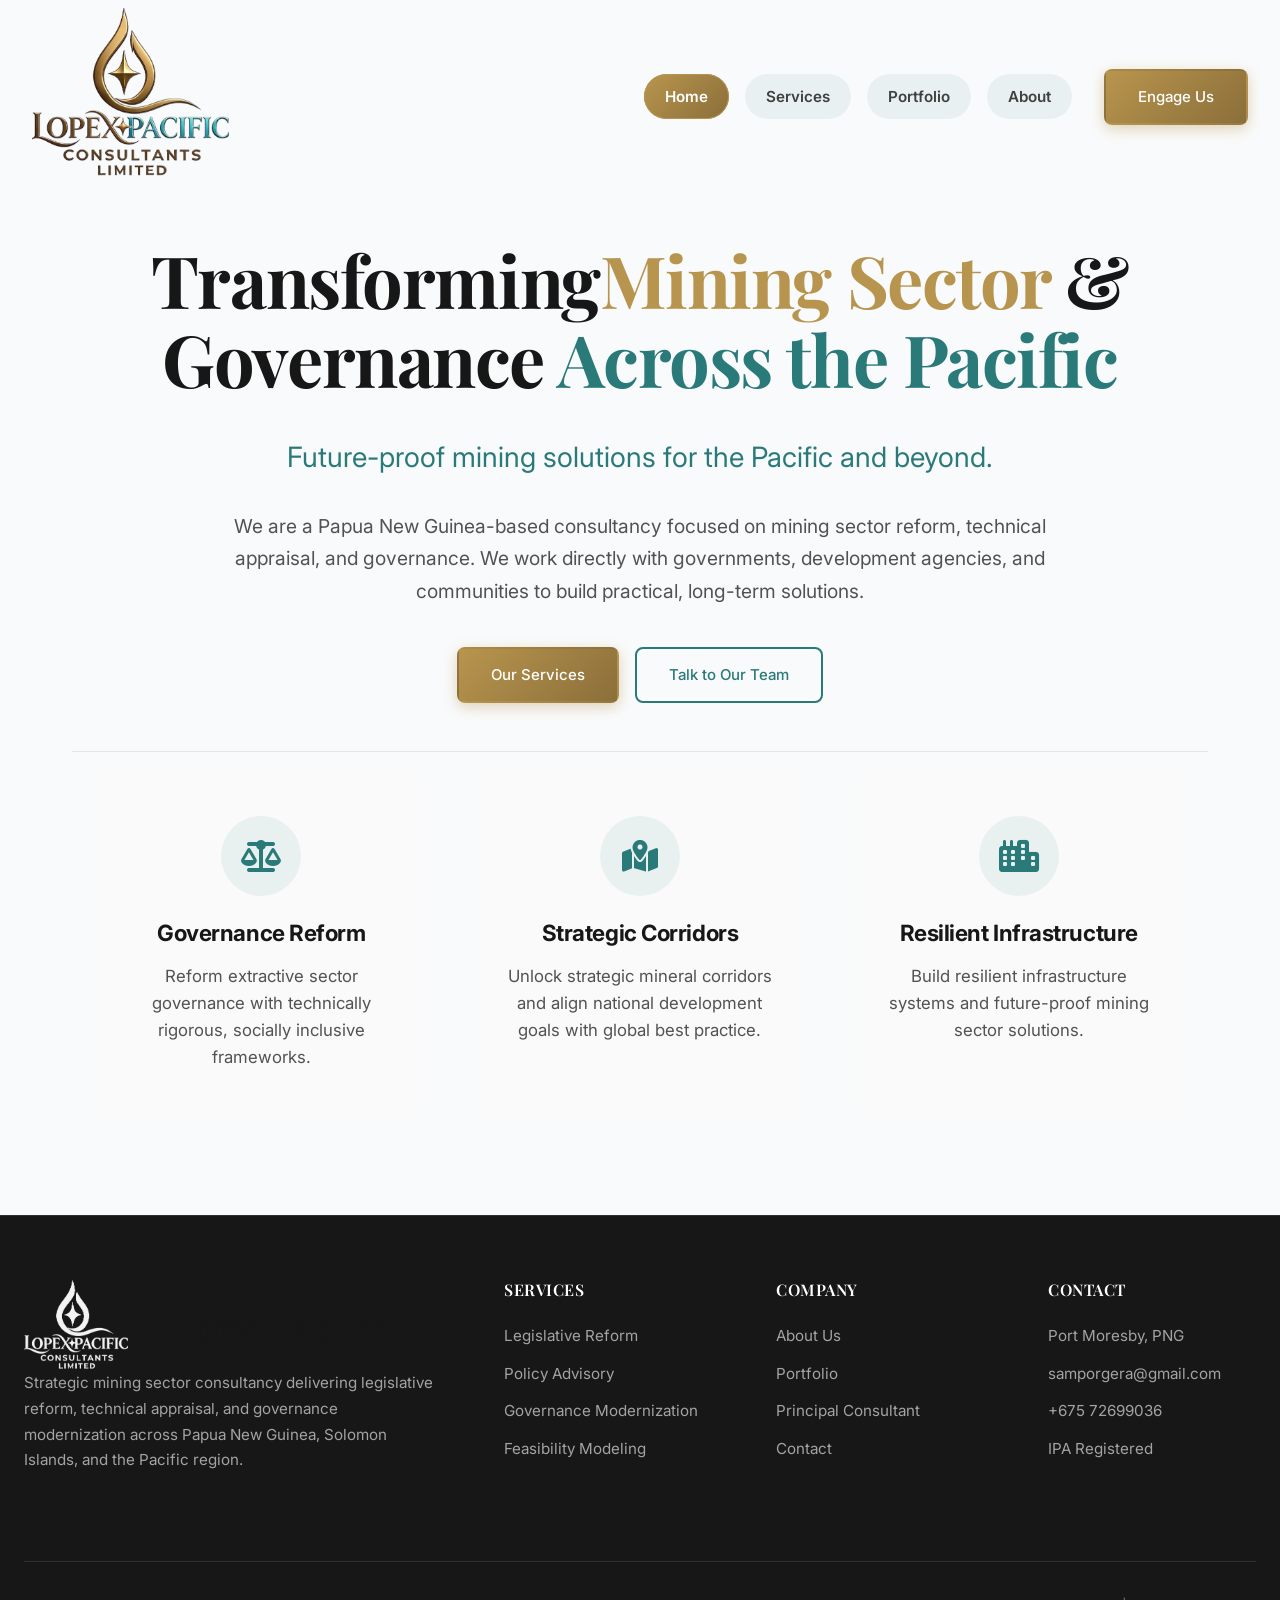
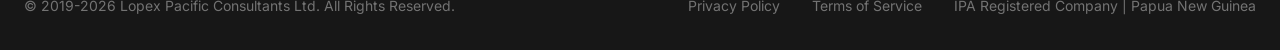
<file: index.html>
<!DOCTYPE html>
<html lang="en">
<head>
    <meta charset="UTF-8">
    <meta name="viewport" content="width=device-width, initial-scale=1.0">
    <meta name="description" content="Lopex Pacific Consultants Ltd - Strategic Mining Advisory & Resource Governance Experts">
    <title>Lopex Pacific Consultants Ltd | Strategic Mining Advisory</title>
    <link rel="preconnect" href="https://fonts.googleapis.com">
    <link rel="preconnect" href="https://fonts.gstatic.com" crossorigin>
    <link href="https://fonts.googleapis.com/css2?family=Inter:wght@300;400;500;600;700&family=Playfair+Display:wght@400;500;600;700&display=swap" rel="stylesheet">
    <link rel="stylesheet" href="https://cdnjs.cloudflare.com/ajax/libs/font-awesome/6.4.0/css/all.min.css">
    <link rel="stylesheet" href="styles.css">
    <link rel="icon" type="image/png" href="lopex_pacific_logo.png">
</head>
<body>
    <!-- Loading Screen -->
    <div class="loading-screen" id="loader">
        <i class="fas fa-gem loading-icon"></i>
        <div class="loading-text">Loading Lopex Pacific...</div>
    </div>

    <!-- Navbar starts here... -->
    <nav class="navbar" id="navbar">
    <!-- Logo Container (Independent) -->
    <div class="navbar-logo-container">
        <a href="#home" class="navbar-brand">
            <img src="lopex pacific logo.png" alt="Lopex Pacific">
        
        </a>
    </div>
    
    <!-- Navigation Menu Container (Independent) -->
    <div class="navbar-menu-container">
        <ul class="navbar-menu">
            <li><a href="#home" class="navbar-link active-link">Home</a></li>
            <li><a href="#services" class="navbar-link">Services</a></li>
            <li><a href="#portfolio" class="navbar-link">Portfolio</a></li>
            <li><a href="#about" class="navbar-link">About</a></li>
            
        </ul>
        <div class="navbar-cta"><a href="#contact" class="btn btn-primary">Engage Us</a></div>
        <button class="navbar-toggle" aria-label="Toggle navigation">
            <span></span><span></span><span></span>
        </button>
    </div>
</nav>

        <!-- Hero Section (Full-Width Text) -->
    <section class="hero active-section" id="home">
        <div class="hero-container">
            <h1 class="hero-title">Transforming<span class="highlight-gold">Mining Sector</span> &<br>Governance <span class="highlight-teal">Across the Pacific</span></h1>
           <!-- <div class="hero-badge">Mining Advisory • Legislative Reform • Resource Governance</div>-->
            <p class="hero-tagline">Future-proof mining solutions for the Pacific and beyond.</p>
            <p class="hero-description">We are a Papua New Guinea-based consultancy focused on mining sector reform, technical appraisal, and governance. We work directly with governments, development agencies, and communities to build practical, long-term solutions.</p>
            
            
            <div class="hero-buttons">
                <a href="#services" class="btn btn-primary">Our Services</a>
                <a href="#contact" class="btn btn-secondary">Talk to Our Team</a>
            </div>
        

        <!-- NEW: Dedicated Focus Areas Block (Full Width) -->
        <div class="focus-areas-block">
            <div class="container">
                <div class="strategic-focus-row">
                    <div class="focus-item">
                        <div class="focus-icon"><i class="fas fa-scale-balanced"></i></div>
                        <h4 class="focus-title">Governance Reform</h4>
                        <p class="focus-text">Reform extractive sector governance with technically rigorous, socially inclusive frameworks.</p>
                    </div>
                    <div class="focus-item">
                        <div class="focus-icon"><i class="fas fa-map-location-dot"></i></div>
                        <h4 class="focus-title">Strategic Corridors</h4>
                        <p class="focus-text">Unlock strategic mineral corridors and align national development goals with global best practice.</p>
                    </div>
                    <div class="focus-item">
                        <div class="focus-icon"><i class="fas fa-city"></i></div>
                        <h4 class="focus-title">Resilient Infrastructure</h4>
                        <p class="focus-text">Build resilient infrastructure systems and future-proof mining sector solutions.</p>
                    </div>
                </div>
            </div>
        </div>
    </section>

    <section class="services section-padding" id="services">
        <div class="container">
            <div class="section-header">
                <span class="section-tag">What We Do</span>
                <h2 class="section-title">Core Services</h2>
                <p class="section-description">Specialized advisory services for mining sector transformation and resource governance excellence</p>
            </div>
            <div class="services-grid">
                <div class="service-card"><div class="service-icon"><i class="fas fa-gavel"></i></div><h3 class="service-title">Legislative Drafting & Reform</h3><p class="service-description">Drafting and revising mining, energy, and infrastructure legislation. We integrate technical upgrades, stakeholder safeguards, and international best practice into legal frameworks.</p><ul class="service-features"><li>Mineral Resources Bill 2023 (Solomon Islands)</li><li>Amendments to PNG’s Mining Act 1992</li><li>Permitting frameworks and Mines Board templates</li></ul><a href="#contact" class="service-link">Learn More <i class="fas fa-arrow-right"></i></a></div>
                <div class="service-card"><div class="service-icon"><i class="fas fa-clipboard-list"></i></div><h3 class="service-title">Strategic Policy Advisory</h3><p class="service-description">Providing high-level policy advice to Cabinet, legislative committees, and development partners to support evidence-based decision making.</p><ul class="service-features"><li>Cabinet submissions and implementation frameworks</li><li>Comparative benchmarking across Pacific jurisdictions</li><li>Plain-language policy briefs and stakeholder packs</li></ul><a href="#contact" class="service-link">Learn More <i class="fas fa-arrow-right"></i></a></div>
                <div class="service-card"><div class="service-icon"><i class="fas fa-laptop-code"></i></div><h3 class="service-title">Governance Modernization</h3><p class="service-description">Supporting institutional reform by integrating digital systems, streamlining regulations, and building capacity for transparent accountability.</p><ul class="service-features"><li>Integration of FlexiCadastre, GIS, and lab data</li><li>Regulatory streamlining and capacity building</li><li>Institutional design for transparency</li></ul><a href="#contact" class="service-link">Learn More <i class="fas fa-arrow-right"></i></a></div>
                <div class="service-card"><div class="service-icon"><i class="fas fa-chart-line"></i></div><h3 class="service-title">Feasibility & Financial Modeling</h3><p class="service-description">Delivering robust project evaluation and investment readiness analysis for mining and infrastructure developments.</p><ul class="service-features"><li>Life-of-Mine (LOM) design and pit optimization</li><li>Cashflow modeling for mining projects</li><li>Corridor designation and mineral prospect mapping</li></ul><a href="#contact" class="service-link">Learn More <i class="fas fa-arrow-right"></i></a></div>
                <div class="service-card"><div class="service-icon"><i class="fas fa-handshake"></i></div><h3 class="service-title">Stakeholder Engagement & ESG</h3><p class="service-description">Leading participatory governance by building consensus across government, landowners, and civil society to ensure inclusive and equitable reforms.</p><ul class="service-features"><li>Consensus-building across diverse stakeholders</li><li>Synthesis of community advocacy into policy</li><li>ESG strategy and social license facilitation</li></ul><a href="#contact" class="service-link">Learn More <i class="fas fa-arrow-right"></i></a></div>
                <div class="service-card"><div class="service-icon"><i class="fas fa-bullhorn"></i></div><h3 class="service-title">Strategic Media & Public Narrative</h3><p class="service-description">Offering strategic media consultancy to shape public discourse, build trust, and align stakeholder perspectives for national resource companies.</p><ul class="service-features"><li>Media platform management and content strategy</li><li>Public education campaigns and stakeholder briefings</li><li>Narrative framing for resource companies</li></ul><a href="#contact" class="service-link">Learn More <i class="fas fa-arrow-right"></i></a></div>
            </div>
        </div>
    </section>

    <section class="portfolio section-padding" id="portfolio">
        <div class="container">
            <div class="section-header">
                <span class="section-tag">Our Work</span>
                <h2 class="section-title">Project Portfolio</h2>
                <p class="section-description">Delivering impactful reforms and strategic advisory across the Pacific region and beyond</p>
            </div>
            <div class="portfolio-grid">
                <div class="portfolio-card"><div class="portfolio-header"><div class="portfolio-location"><i class="fas fa-map-marker-alt"></i> Honiara, Solomon Islands</div><h3 class="portfolio-title">Solomon Islands Mining Master Plan</h3><p class="portfolio-description">Comprehensive sector reform leading urgent modernization of mining governance and digital infrastructure.</p></div><div class="portfolio-body"><ul class="portfolio-features"><li>Drafting and integration of digital cadastre & geochemical lab</li><li>SOE equity participation framework design</li><li>Corridor designation and mineral prospect mapping</li></ul><div class="portfolio-tags"><span class="portfolio-tag">Legislative Reform</span><span class="portfolio-tag">Digital Governance</span></div></div></div>
                <div class="portfolio-card"><div class="portfolio-header"><div class="portfolio-location"><i class="fas fa-map-marker-alt"></i> Port Moresby, Papua New Guinea</div><h3 class="portfolio-title">PNG Mining Act Reform Support</h3><p class="portfolio-description">Strategic support for national legislative updates to align with regional benchmarks and investment goals.</p></div><div class="portfolio-body"><ul class="portfolio-features"><li>Comparative analysis of Mining Act 1992</li><li>Drafting of enabling legislation for technical upgrades</li><li>Feasibility modeling and investment screening</li></ul><div class="portfolio-tags"><span class="portfolio-tag">Policy Advisory</span><span class="portfolio-tag">Legislative Drafting</span></div></div></div>
                <div class="portfolio-card"><div class="portfolio-header"><div class="portfolio-location"><i class="fas fa-map-marker-alt"></i> Papua New Guinea</div><h3 class="portfolio-title">CEPA Environmental Governance Advisory</h3><p class="portfolio-description">Enhancing environmental permitting frameworks and inter-agency coordination for sustainable resource development.</p></div><div class="portfolio-body"><ul class="portfolio-features"><li>Development of permitting frameworks and safeguards</li><li>Inter-agency coordination and compliance streamlining</li><li>Stakeholder consultation and capacity building</li></ul><div class="portfolio-tags"><span class="portfolio-tag">Governance</span><span class="portfolio-tag">Environmental</span></div></div></div>
                <div class="portfolio-card"><div class="portfolio-header"><div class="portfolio-location"><i class="fas fa-map-marker-alt"></i> Papua New Guinea</div><h3 class="portfolio-title">Strategic Media Consultancy – Kumul Petroleum</h3><p class="portfolio-description">Managing public narrative and stakeholder alignment for the national resource company.</p></div><div class="portfolio-body"><ul class="portfolio-features"><li>Managed platforms with over 100,000 members</li><li>Shaped public trust and narrative around national resource development</li><li>Delivered targeted messaging and stakeholder alignment strategies</li></ul><div class="portfolio-tags"><span class="portfolio-tag">Media Strategy</span><span class="portfolio-tag">Public Relations</span></div></div></div>
            </div>
        </div>
    </section>

    <section class="about section-padding" id="about">
        <div class="container">
            <div class="about-grid">
                <div class="about-content">
                    <span class="section-tag">About Us</span>
                    <h2>Driving Mining Sector Transformation</h2>
                    <p class="about-text">Lopex Pacific is a Papua New Guinea-based consultancy focused on mining sector reform, technical appraisal, and governance. We are formally registered with the Investment Promotion Authority (IPA) and maintain full compliance with the Internal Revenue Commission (IRC).</p>
                    <p class="about-text">Headquartered in Port Moresby with active project offices in Honiara, Solomon Islands, we operate at the forefront of mining sector transformation across the Pacific, with a growing footprint in Africa and global advisory networks.</p>
                    <div class="about-features">
                        <div class="about-feature"><div class="about-feature-icon"><i class="fas fa-globe-oceania"></i></div><div class="about-feature-content"><h3>Regional Expertise</h3><p>Deep familiarity with Pacific legal systems, governance structures, and cultural contexts.</p></div></div>
                        <div class="about-feature"><div class="about-feature-icon"><i class="fas fa-microchip"></i></div><div class="about-feature-content"><h3>Technical Integration</h3><p>Frontline deployment of FlexiCadastre, GIS mapping, and lab data integration.</p></div></div>
                        <div class="about-feature"><div class="about-feature-icon"><i class="fas fa-users"></i></div><div class="about-feature-content"><h3>Stakeholder-Centric</h3><p>Participatory governance ensuring reforms are inclusive, equitable, and sustainable.</p></div></div>
                        <div class="about-feature"><div class="about-feature-icon"><i class="fas fa-comments"></i></div><div class="about-feature-content"><h3>Strategic Communication</h3><p>Translating complex technical and legal concepts into accessible formats for diverse audiences.</p></div></div>
                    </div>
                </div>
                <div class="about-visual">
                    <div class="consultant-card">
                        <div class="consultant-image-wrapper"><img src="sam-kaupa.jpg" alt="Sam Kaupa - Principal Consultant" class="consultant-photo"></div>
                        <h3 class="consultant-name">Sam Kaupa</h3>
                        <p class="consultant-title">Principal Consultant<br>Chief Mining Sector Advisor – Solomon Islands Government</p>
                        <p class="consultant-creds">BE (Mining) | MAusIMM | MIEPNG</p>
                        <p class="consultant-bio">Sam is a mining engineer and strategic advisor with over 30 years of experience. He currently advises the Solomon Islands Prime Minister on resource sovereignty, fiscal security, and long-term mineral governance. Previously, he served as the Chief Mining Sector Advisor for the World Bank's SMDTAP project.</p>
                        <p class="consultant-bio" style="margin-top: 10px;">Before his advisory roles, Sam held senior leadership positions including Deputy Manager at PNG's Mineral Resources Authority (MRA), and Chief Mining Engineer or Mine Superintendent for major international operators like Barrick Gold, BHP Billiton, AngloGold Ashanti, and Perseus Mining across PNG, Africa, and the Pacific.</p>
                    </div>
                </div>
            </div>
            
            <div class="section-header" style="margin-top: 4rem;">
                <span class="section-tag">Professional Background</span>
                <h2 class="section-title">30 Years of Mining & Governance</h2>
                <p class="section-description">A proven track record spanning government policy, international mining operations, and regulatory leadership.</p>
            </div>
            <div class="experience-grid">
                <div class="experience-card"><div class="experience-icon"><i class="fas fa-landmark"></i></div><h3 class="experience-title">Government & Policy Advisory</h3><ul class="experience-list"><li><strong>Strategic Policy Analyst & Chief Advisor to the Prime Minister</strong> (Solomon Islands Government)</li><li><strong>Chief Mining Sector Advisor</strong> (World Bank SMDTAP Project)</li><li><strong>Deputy Manager, Technical Assessment Branch</strong> (Mineral Resources Authority, PNG)</li><li><strong>Principal Mining Consultant</strong> (Lopex Pacific Consultants Ltd)</li></ul></div>
                <div class="experience-card"><div class="experience-icon"><i class="fas fa-globe-africa"></i></div><h3 class="experience-title">International Mining Operations</h3><ul class="experience-list"><li><strong>Chief Mining Engineer</strong> (Perseus Mining - Ghana & Ivory Coast)</li><li><strong>Chief Mining Engineer / Alt. Manager</strong> (Mawson West - D.R. Congo)</li><li><strong>Head of Mining & Mining Manager</strong> (RIDA Group - Sudan)</li><li><strong>Mine Superintendent</strong> (AngloGold Ashanti - Mali)</li><li><strong>Resident Mine Manager</strong> (Niuminco Mining - Edie Creek, PNG)</li></ul></div>
                <div class="experience-card"><div class="experience-icon"><i class="fas fa-hard-hat"></i></div><h3 class="experience-title">PNG Mining & Infrastructure</h3><ul class="experience-list"><li><strong>Senior Mining Engineer</strong> (Barrick Gold - Porgera)</li><li><strong>Long Term Planning Engineer</strong> (BHP Billiton - Ok Tedi)</li><li><strong>Open Pit Superintendent</strong> (Morobe Mining JV - Hidden Valley)</li><li><strong>Company Representative / BOT Manager</strong> (NCD Water & Sewerage Ltd)</li><li><strong>Production Planning Engineer</strong> (Placer Dome - Porgera)</li></ul></div>
            </div>
        </div>
    </section>

    <section class="contact section-padding" id="contact">
        <div class="container">
            <div class="section-header">
                <span class="section-tag" style="background: rgba(184, 149, 78, 0.2); color: var(--gold-dark);">Get In Touch</span>
                <h2 class="section-title">Ready to Transform Your Mining Sector?</h2>
                <p class="section-description">Our experts are ready to partner with you on governance modernization and resource development strategy.</p>
            </div>
            <div class="contact-grid">
                <div class="contact-info">
                    <h3>Contact Information</h3>
                    <p style="color: var(--gray-600); margin-bottom: var(--space-2xl);">Reach out to discuss how we can support your mining sector governance and resource development initiatives.</p>
                    <div class="contact-details">
                        <div class="contact-item"><div class="contact-icon"><i class="fas fa-building"></i></div><div class="contact-item-content"><h4>Headquarters</h4><p>Port Moresby, Papua New Guinea</p></div></div>
                        <div class="contact-item"><div class="contact-icon"><i class="fas fa-envelope-open-text"></i></div><div class="contact-item-content"><h4>Postal Address</h4><p>P. O. Box 4564, BOROKO, NCD<br>Papua New Guinea</p></div></div>
                        <div class="contact-item"><div class="contact-icon"><i class="fas fa-briefcase"></i></div><div class="contact-item-content"><h4>Project Offices</h4><p>Honiara, Solomon Islands</p></div></div>
                        <div class="contact-item"><div class="contact-icon"><i class="fas fa-envelope"></i></div><div class="contact-item-content"><h4>Email</h4><a href="mailto:samporgera@gmail.com">samporgera@gmail.com</a></div></div>
                        <div class="contact-item"><div class="contact-icon"><i class="fas fa-phone"></i></div><div class="contact-item-content"><h4>Phone</h4><a href="tel:+67572699036">+675 72699036</a></div></div>
                    </div>
                    <div class="contact-compliance"><h4><i class="fas fa-shield-alt"></i> Company Registration</h4><p>IPA Registered: Companies Act of Papua New Guinea<br>IRC Compliant: Tax registration & statutory obligations</p></div>
                </div>
                <div class="contact-form-wrapper">
                    <h3 class="contact-form-title">Submit an Enquiry</h3>
                    <p class="contact-form-subtitle">Fill out the form below and we'll get back to you within 24-48 hours.</p>
                    <form action="https://formspree.io/f/moeqdwkr" method="POST" class="custom-contact-form">
                        <div class="form-row">
                            <div class="form-group"><label for="firstName">First Name *</label><input type="text" id="firstName" name="firstName" required placeholder="John"></div>
                            <div class="form-group"><label for="lastName">Last Name *</label><input type="text" id="lastName" name="lastName" required placeholder="Doe"></div>
                        </div>
                        <div class="form-group"><label for="organization">Organization / Company *</label><input type="text" id="organization" name="organization" required placeholder="Your Company or Agency"></div>
                        <div class="form-row">
                            <div class="form-group"><label for="email">Email Address *</label><input type="email" id="email" name="email" required placeholder="john@example.com"></div>
                            <div class="form-group"><label for="phone">Phone Number</label><input type="tel" id="phone" name="phone" placeholder="+675 7XXX XXXX"></div>
                        </div>
                        <div class="form-group"><label for="service">Service Interest *</label><select id="service" name="service" required><option value="" disabled selected>Select a service...</option><option value="Legislative Drafting & Reform">Legislative Drafting & Reform</option><option value="Strategic Policy Advisory">Strategic Policy Advisory</option><option value="Governance Modernization">Governance Modernization</option><option value="Feasibility & Financial Modeling">Feasibility & Financial Modeling</option><option value="Stakeholder Engagement & ESG">Stakeholder Engagement & ESG</option><option value="Strategic Media & Public Narrative">Strategic Media & Public Narrative</option><option value="General Inquiry">General Inquiry</option></select></div>
                        <div class="form-group"><label for="overview">Project Overview *</label><textarea id="overview" name="overview" rows="4" required placeholder="Please briefly describe your project or inquiry..."></textarea></div>
                        <button type="submit" class="btn btn-primary form-submit-btn">Submit Inquiry <i class="fas fa-paper-plane"></i></button>
                    </form>
                </div>
            </div>
        </div>
    </section>

    <footer class="footer">
        <div class="container">
            <div class="footer-grid">
                <div class="footer-brand">
                    <a href="#home" class="navbar-brand"><img src="lopex pacific logo.png" alt="Lopex Pacific"><span>Lopex Pacific</span></a>
                    <p class="footer-description">Strategic mining sector consultancy delivering legislative reform, technical appraisal, and governance modernization across Papua New Guinea, Solomon Islands, and the Pacific region.</p>
                </div>
                <div><h4 class="footer-title">Services</h4><ul class="footer-links"><li><a href="#services">Legislative Reform</a></li><li><a href="#services">Policy Advisory</a></li><li><a href="#services">Governance Modernization</a></li><li><a href="#services">Feasibility Modeling</a></li></ul></div>
                <div><h4 class="footer-title">Company</h4><ul class="footer-links"><li><a href="#about">About Us</a></li><li><a href="#portfolio">Portfolio</a></li><li><a href="#about">Principal Consultant</a></li><li><a href="#contact">Contact</a></li></ul></div>
                <div><h4 class="footer-title">Contact</h4><ul class="footer-links"><li><a href="#contact">Port Moresby, PNG</a></li><li><a href="mailto:samporgera@gmail.com">samporgera@gmail.com</a></li><li><a href="tel:+67572699036">+675 72699036</a></li><li><a href="#contact">IPA Registered</a></li></ul></div>
            </div>
            <div class="footer-bottom">
                <p class="footer-copyright">© 2019-2026 Lopex Pacific Consultants Ltd. All Rights Reserved.</p>
                <div class="footer-legal"><a href="#">Privacy Policy</a><a href="#">Terms of Service</a><a href="#">IPA Registered Company | Papua New Guinea</a></div>
            </div>
        </div>
    </footer>

    <script src="script.js"></script>
</body>
</html>
</file>
<file: styles.css>
:root {
    --gold-primary: #B8954E; --gold-dark: #8B6F3A; --gold-light: #D4B978;
    --teal-primary: #2A7A7A; --teal-dark: #1E5A5A;
    --gray-50: #FAFAFA; --gray-100: #F5F5F5; --gray-200: #E5E5E5;
    --gray-300: #D4D4D4; --gray-400: #A3A3A3; --gray-500: #737373; --gray-600: #525252; --gray-700: #404040; --gray-800: #262626; --gray-900: #171717;
    --font-sans: 'Inter', -apple-system, BlinkMacSystemFont, 'Segoe UI', sans-serif;
    --font-serif: 'Playfair Display', Georgia, serif;
    --space-sm: 0.5rem; --space-md: 0.75rem; --space-lg: 1rem; --space-xl: 1.5rem; --space-2xl: 2rem; --space-3xl: 3rem; --space-4xl: 4rem;
    --radius-md: 0.5rem; --radius-lg: 0.75rem; --radius-xl: 1rem; --radius-2xl: 1.5rem; --radius-full: 9999px;
    --shadow-md: 0 4px 6px -1px rgba(0,0,0,0.1); --shadow-xl: 0 20px 25px -5px rgba(0,0,0,0.1);
    --transition-base: 300ms cubic-bezier(0.4, 0, 0.2, 1);
}

/* =========================================
   LOADING SCREEN
   ========================================= */
.loading-screen { 
    position: fixed; inset: 0; 
    background: var(--gray-900); /* Dark premium background */
    display: flex; flex-direction: column; 
    justify-content: center; align-items: center; 
    z-index: 9999; transition: opacity 0.5s ease; 
}
.loading-screen.hidden { opacity: 0; pointer-events: none; }
.loading-icon { font-size: 4rem; color: var(--gold-light); animation: pulse 1.5s infinite; }
@keyframes pulse { 0%,100% { transform: scale(1); } 50% { transform: scale(1.1); } }
.loading-text { color: var(--gray-300); margin-top: 1rem; font-weight: 500; letter-spacing: 1px; font-family: var(--font-sans); }

*, *::before, *::after { margin: 0; padding: 0; box-sizing: border-box; -webkit-tap-highlight-color: transparent; }
html { scroll-behavior: smooth; -webkit-font-smoothing: antialiased; overscroll-behavior-y: none; }
   body { 
       font-family: var(--font-sans); 
       font-size: 1rem; 
       line-height: 1.6; 
       color: var(--gray-800); 
       background: #F9FAFB; /* Changed from #fff to unified light grey */
       overscroll-behavior-y: none;
   }
a, button, .btn, .navbar-link, .tabbar-link, .service-link { -webkit-tap-highlight-color: transparent; }
a:active, button:active, .btn:active { transform: scale(0.97); }
h1, h2, h3, h4, h5, h6 { font-family: var(--font-serif); font-weight: 600; line-height: 1.2; letter-spacing: -0.02em; }
h1 { font-size: clamp(2.5rem, 5vw, 4rem); } h2 { font-size: clamp(2rem, 4vw, 3rem); } h3 { font-size: clamp(1.5rem, 3vw, 2rem); }
p { color: var(--gray-600); line-height: 1.7; }
a { color: var(--teal-primary); text-decoration: none; transition: color var(--transition-base); }
a:hover { color: var(--teal-dark); }
img { max-width: 100%; height: auto; display: block; }
.container { width: 100%; max-width: 1280px; margin: 0 auto; padding: 0 var(--space-xl); }

.btn { display: inline-flex; align-items: center; justify-content: center; gap: var(--space-sm); padding: 0.875rem 2rem; font-family: var(--font-sans); font-size: 0.9375rem; font-weight: 500; border-radius: var(--radius-md); border: 2px solid transparent; cursor: pointer; transition: all var(--transition-base); }
.btn-primary { background: linear-gradient(135deg, var(--gold-primary) 0%, var(--gold-dark) 100%); color: white; box-shadow: 0 4px 14px rgba(184, 149, 78, 0.39); }
.btn-primary:hover { transform: translateY(-2px); box-shadow: 0 6px 20px rgba(184, 149, 78, 0.5); color: white; }
.btn-secondary { background: transparent; color: var(--teal-primary); border-color: var(--teal-primary); }
.btn-secondary:hover { background: var(--teal-primary); color: white; }

/* =========================================
   SEPARATED NAVBAR - INDEPENDENT LOGO & MENU
   ========================================= */

.navbar {
    position: fixed;
    top: 0;
    left: 0;
    right: 0;
    z-index: 1000;
    background: transparent; /* Changed from white to transparent */
    backdrop-filter: none;   /* Removed the blur effect since it's clear now */
    border-bottom: none;     /* Removed the border so it's completely invisible */
    display: flex;
    justify-content: space-between;
    align-items: center;
    padding: 0.5rem 2rem;
    min-height: auto;
    transition: background 0.3s ease, box-shadow 0.3s ease; /* Smooth transition for scrolling */
}
.navbar-container {
    display: flex;
    align-items: flex-start; /* Align everything to the top */
    justify-content: space-between;
    padding: 1rem 2rem;
    max-width: 1280px;
    margin: 0 auto;
    position: relative;
}

/* Optional: Adds a white background ONLY when the user scrolls down, so links stay readable */
.navbar.scrolled {
    background: rgba(255, 255, 255, 0.95);
    backdrop-filter: blur(20px);
    border-bottom: 1px solid rgba(0,0,0,0.05);
    box-shadow: 0 4px 10px rgba(0,0,0,0.05);
}

/* Logo Container - Completely Independent */
.navbar-logo-container {
    flex-shrink: 0;
    z-index: 1001;
}

.navbar-brand {
    display: flex;
    align-items: center;
    gap: 1rem;
    text-decoration: none;
}

.navbar-brand img {
    height: 170px;
    width: auto;
    max-width: 320px;
    object-fit: contain;
    display: block;
    /* Add smooth transition for the energy effect */
    transition: all 0.4s cubic-bezier(0.175, 0.885, 0.32, 1.275); 
}

/* The Hover Energy Effect */
.navbar-brand:hover img {
    transform: scale(1.05) translateY(-3px); /* Slight lift and scale */
    filter: drop-shadow(0 10px 15px rgba(184, 149, 78, 0.4)); /* Soft gold glow */
}

.navbar-brand span {
    font-family: var(--font-serif);
    font-size: 2.5rem;
    font-weight: 700;
    color: var(--gray-900);
}

/* Menu Container - Completely Independent */
.navbar-menu-container {
    display: flex;
    align-items: center;
    gap: 1rem;
    flex-shrink: 0;
}

.navbar-menu {
    display: flex;
    align-items: center;
    gap: 1rem;
    list-style: none;
    margin: 0;
    padding: 0;
    position: relative;
    top: 0; /* Reset to top */
    margin-top: 0.5rem; /* Small adjustment - change this to move it up/down */
}

.navbar-link {
    font-size: 0.95rem;
    font-weight: 600;
    color: var(--gray-700);
    text-decoration: none;
    padding: 0.75rem 1.25rem;
    background: rgba(42, 122, 122, 0.08);
    border-radius: var(--radius-full);
    border: 1px solid transparent;
    transition: all 0.3s ease;
    white-space: nowrap;
}

.navbar-link:hover {
    background: rgba(42, 122, 122, 0.15);
    color: var(--teal-primary);
    border-color: rgba(42, 122, 122, 0.3);
    transform: translateY(-2px);
}


.navbar-link.active-link {
    background: linear-gradient(135deg, var(--gold-primary), var(--gold-dark));
    color: white !important;
    border-color: var(--gold-primary);
}

.navbar-link.active-link:hover {
    transform: translateY(-2px);
    box-shadow: 0 6px 16px rgba(184, 149, 78, 0.4);
}

/* CTA Button - Independent positioning */
.navbar-cta {
    margin-left: 1rem;
    margin-top: 0.5rem; /* Match the menu margin */
}

/* Mobile Toggle */
.navbar-toggle {
    display: none;
    flex-direction: column;
    gap: 5px;
    background: none;
    border: none;
    cursor: pointer;
    padding: 0.5rem;
    margin-top: 0.5rem;
}

.navbar-toggle span {
    width: 25px;
    height: 2px;
    background: var(--gray-800);
}

/* Mobile Menu Styles */
@media (max-width: 968px) {
    .navbar {
        flex-direction: column;
        align-items: stretch;
        gap: 0.5rem;
    }
    
    .navbar-menu-container {
        display: none;
        flex-direction: column;
        width: 100%;
        padding: 1rem 0;
        border-top: 1px solid var(--gray-200);
    }
    
    .navbar-menu-container.mobile-open {
        display: flex;
    }
    
    .navbar-menu {
        margin-top: -50px;
        flex-direction: column;
        gap: 1rem;
        width: 100%;
    }
    
    .navbar-cta {
        margin-left: 0;
        margin-top: 1rem;
        text-align: center;
    }
    
    .navbar-toggle {
        display: flex;
        position: absolute;
        right: 2rem;
        top: 1.5rem;
    }
}

/* =========================================
   MOBILE APP-STYLE BOTTOM TAB BAR
   Hidden on desktop/tablet; takes over primary navigation on phones
   (<=768px) so the site feels like a native app instead of a shrunk
   desktop page. See script.js — it reuses the same section-switching
   logic as the desktop nav links.
   ========================================= */
.mobile-tabbar {
    display: none;
    position: fixed;
    left: 0;
    right: 0;
    bottom: 0;
    z-index: 1000;
    background: rgba(255, 255, 255, 0.98);
    backdrop-filter: blur(20px);
    border-top: 1px solid var(--gray-200);
    box-shadow: 0 -4px 20px rgba(0, 0, 0, 0.06);
    padding: 0.4rem 0.25rem;
    padding-bottom: calc(0.4rem + env(safe-area-inset-bottom));
}

@media (max-width: 768px) {
    .mobile-tabbar { display: flex; align-items: stretch; justify-content: space-between; }
}

.tabbar-link {
    flex: 1;
    display: flex;
    flex-direction: column;
    align-items: center;
    justify-content: center;
    gap: 0.2rem;
    padding: 0.4rem 0.1rem;
    color: var(--gray-500);
    font-family: var(--font-sans);
    font-size: 0.65rem;
    font-weight: 600;
    text-decoration: none;
    border-radius: var(--radius-md);
    transition: color 0.2s ease, transform 0.15s ease;
}

.tabbar-link i { font-size: 1.15rem; transition: transform 0.2s ease; }

.tabbar-link:active { transform: scale(0.92); }

.tabbar-link.active-link {
    color: var(--gold-dark);
}

.tabbar-link.active-link i {
    color: var(--gold-primary);
    transform: translateY(-1px);
}

/* =========================================
   PROFESSIONAL HOME PAGE LAYOUT
   ========================================= */
.hero {
    position: relative;
    padding: 210px 0 80px; /* Generous top and bottom breathing room, clears the 170px logo */
    background: transparent;
    text-align: center;
    display: none;
}
.hero.active-section { display: block; animation: fadeInPage 0.4s ease-out forwards; }

.hero-container {
    max-width: 1200px; /* Increased from 900px to fill more screen */
    margin: 0 auto;
    padding: 0 2rem;
}

.hero-badge {
    display: inline-flex; align-items: center; gap: var(--space-sm);
    padding: var(--space-sm) var(--space-lg);
    background: rgba(184, 149, 78, 0.1); border: 1px solid rgba(184, 149, 78, 0.2);
    border-radius: var(--radius-full); font-size: 0.8rem; font-weight: 600;
    color: var(--gold-dark); margin-bottom: 2rem; letter-spacing: 0.5px; text-transform: uppercase;
}
.hero-title {
    font-family: var(--font-serif);
    font-size: clamp(3rem, 6vw, 4.5rem); /* Increased max size from 3.8rem to 5rem */
    font-weight: 700;
    line-height: 1.1;
    color: var(--gray-900);
    margin-bottom: 2.5rem;
    margin-top: 2.5rem;
    max-width: 1000px; /* Increased from 800px */
    margin-left: auto;
    margin-right: auto;
}
   /* Custom Headline Highlights */
.highlight-gold {
    color: var(--gold-primary);
}

.highlight-teal {
    color: var(--teal-primary);
}

.hero-tagline {
    font-family: var(--font-sans);
    font-size: clamp(1.25rem, 2.5vw, 1.75rem); /* Increased max size from 1.5rem to 1.75rem */
    font-weight: 400;
    color: var(--teal-primary);
    line-height: 1.4;
    margin-bottom: 2rem;
    max-width: 900px; /* Increased from 700px */
    margin-left: auto;
    margin-right: auto;
}
.hero-description {
    font-size: 1.2rem; /* Increased from 1.05rem */
    color: var(--gray-600);
    line-height: 1.7;
    margin-bottom: 2.5rem;
    max-width: 850px; /* Increased from 650px */
    margin-left: auto;
    margin-right: auto;
}
.hero-buttons { display: flex; justify-content: center; gap: 1rem; margin-bottom: 3rem; }

.trust-badges-row {
    display: flex; justify-content: center; gap: 2rem; flex-wrap: wrap;
    padding-top: 2rem; border-top: 1px solid var(--gray-200); max-width: 800px; margin: 0 auto;
}
.trust-badge { display: flex; align-items: center; gap: 0.5rem; font-size: 0.9rem; color: var(--gray-600); font-weight: 500; }
.trust-badge i { color: var(--teal-primary); }

/* Core Focus Areas - Spacious 3-Column Grid */
.focus-areas-block {
    width: 100%; background: transparent; padding: 1rem 0; border-top: 1px solid var(--gray-200);
}
.focus-areas-container { max-width: 1200px; margin: 0 auto; padding: 0 2rem; }
.strategic-focus-row { display: grid; grid-template-columns: repeat(3, 1fr); gap: 3rem; text-align: center; }
.focus-item {
    display: flex;
    flex-direction: column;
    align-items: center;
    padding: 3rem 2rem; /* Increased padding from 2rem */
    background: var(--gray-50);
    border-radius: var(--radius-xl);
    transition: transform 0.3s ease;
}

.focus-item:hover { transform: translateY(-5px); }
.focus-icon {
    width: 80px; /* Increased from 70px */
    height: 80px; /* Increased from 70px */
    background: rgba(42, 122, 122, 0.08);
    border-radius: 50%;
    display: flex;
    align-items: center;
    justify-content: center;
    color: var(--teal-primary);
    font-size: 2rem; /* Increased from 1.75rem */
    margin-bottom: 1.5rem;
}
.focus-title {
    font-family: var(--font-sans);
    font-size: 1.4rem; /* Increased from 1.2rem */
    font-weight: 700;
    color: var(--gray-900);
    margin-bottom: 1rem;
}
.focus-text {
    font-size: 1.05rem; /* Increased from 0.95rem */
    color: var(--gray-600);
    line-height: 1.6;
    margin: 0;
}

/* Other Sections (Services, Portfolio, About, Contact) */
section[id] { display: none; padding: 200px 0 80px; }
section[id].active-section { display: block; animation: fadeInPage 0.4s ease-out forwards; }
.section-header { text-align: center; max-width: 700px; margin: 0 auto 4rem; }
.section-tag { display: inline-block; padding: var(--space-sm) var(--space-lg); background: rgba(42, 122, 122, 0.1); color: var(--teal-primary); border-radius: var(--radius-full); font-size: 0.875rem; font-weight: 600; margin-bottom: var(--space-md); letter-spacing: 0.5px; text-transform: uppercase; }
.section-title { margin-bottom: var(--space-lg); color: var(--gray-900); }
.section-description { font-size: 1.125rem; color: var(--gray-600); }

.services-grid, .portfolio-grid { display: grid; grid-template-columns: repeat(auto-fit, minmax(350px, 1fr)); gap: 2rem; }
.service-card, .portfolio-card { padding: 2rem; background: #fff; border: 1px solid var(--gray-200); border-radius: var(--radius-xl); transition: all var(--transition-base); }
.service-card:hover, .portfolio-card:hover { box-shadow: var(--shadow-xl); transform: translateY(-4px); }
.service-icon { width: 56px; height: 56px; background: linear-gradient(135deg, rgba(184, 149, 78, 0.1), rgba(42, 122, 122, 0.1)); border-radius: var(--radius-lg); display: flex; align-items: center; justify-content: center; font-size: 1.5rem; margin-bottom: 1.5rem; }
.service-title, .portfolio-title { font-size: 1.3rem; margin-bottom: 1rem; color: var(--gray-900); }
.service-description, .portfolio-description { font-size: 1rem; color: var(--gray-600); margin-bottom: 1.5rem; line-height: 1.6; }
.service-features, .portfolio-features { list-style: none; margin-bottom: 1.5rem; }
.service-features li, .portfolio-features li { padding: 0.5rem 0; padding-left: 1.5rem; position: relative; font-size: 0.95rem; color: var(--gray-700); }
.service-features li::before { content: '✓'; position: absolute; left: 0; color: var(--teal-primary); font-weight: 700; }
.portfolio-features li::before { content: '→'; color: var(--gold-primary); font-weight: 700; }
   .portfolio { 
       background: transparent; /* Changed to blend with the body */
   }

.about-grid { display: grid; grid-template-columns: 1fr 1fr; gap: 4rem; align-items: start; }
.about-text { font-size: 1.1rem; color: var(--gray-600); margin-bottom: 2rem; line-height: 1.8; }
.about-features { display: grid; gap: 1.5rem; }
.about-feature { display: flex; gap: 1.5rem; align-items: flex-start; }
.about-feature-icon { width: 48px; height: 48px; background: linear-gradient(135deg, var(--gold-primary), var(--teal-primary)); border-radius: var(--radius-md); display: flex; align-items: center; justify-content: center; color: #fff; font-size: 1.25rem; flex-shrink: 0; }

.consultant-card { background: var(--gray-50); border: 1px solid var(--gray-200); border-radius: var(--radius-xl); padding: 2.5rem; text-align: center; }
.consultant-photo {
    width: 240px; /* Increased from 180px */
    height: 250px; /* Increased from 180px */
    object-fit: cover;
    object-position: center 10%; /* Adjusted to show more of the face */
    border-radius: 50%;
    border: 5px solid #ffffff;
    box-shadow: 0 10px 30px rgba(0,0,0,0.12);
    display: block;
    margin: 0 auto 1.5rem;
}
.consultant-name { font-size: 1.8rem; margin-bottom: 0.5rem; color: var(--gray-900); }
.consultant-title { color: var(--teal-primary); font-weight: 600; margin-bottom: 1rem; }
.consultant-creds { font-size: 0.9rem; color: var(--gray-600); margin-bottom: 1.5rem; padding-bottom: 1.5rem; border-bottom: 1px solid var(--gray-200); }
.consultant-bio { font-size: 1rem; color: var(--gray-600); line-height: 1.7; text-align: left; }

.experience-grid { display: grid; grid-template-columns: repeat(auto-fit, minmax(300px, 1fr)); gap: 2rem; margin-top: 4rem; }
.experience-card { background: #fff; border: 1px solid var(--gray-200); border-radius: var(--radius-xl); padding: 2rem; }
.experience-icon { width: 50px; height: 50px; background: rgba(42, 122, 122, 0.1); border-radius: var(--radius-lg); display: flex; align-items: center; justify-content: center; color: var(--teal-primary); font-size: 1.5rem; margin-bottom: 1rem; }
.experience-title { font-size: 1.2rem; margin-bottom: 1rem; color: var(--gray-900); }
.experience-list { list-style: none; }
.experience-list li { padding: 0.5rem 0; font-size: 0.95rem; color: var(--gray-700); border-bottom: 1px solid var(--gray-100); }
.experience-list li:last-child { border-bottom: none; }
.experience-list li strong { color: var(--gray-900); display: block; margin-bottom: 2px; }

/* =========================================
   CONTACT SECTION - CLEAN & ELEGANT LIGHT THEME
   ========================================= */
.contact {
    background: #F9FAFB; /* Very clean, premium light grey */
    color: var(--gray-800);
    position: relative;
}

.contact .section-title {
    color: var(--gray-900);
}

.contact .section-description {
    color: var(--gray-600);
}

.contact-grid {
    display: grid;
    grid-template-columns: 1fr 1.5fr;
    gap: var(--space-4xl);
}

.contact-info h3 {
    font-size: 1.5rem;
    margin-bottom: var(--space-lg);
    color: var(--gray-900);
}

.contact-details {
    margin-bottom: var(--space-2xl);
}

.contact-item {
    display: flex;
    align-items: flex-start;
    gap: var(--space-lg);
    margin-bottom: var(--space-xl);
}

/* Elegant Teal Icons on Light Background */
.contact-icon {
    width: 48px;
    height: 48px;
    background: rgba(42, 122, 122, 0.1); 
    border-radius: var(--radius-md);
    display: flex;
    align-items: center;
    justify-content: center;
    color: var(--teal-primary); 
    font-size: 1.25rem;
    flex-shrink: 0;
}

.contact-item-content h4 {
    font-size: 1rem;
    margin-bottom: var(--space-sm);
    color: var(--gray-900);
    font-family: var(--font-sans);
    font-weight: 600;
}

.contact-item-content p,
.contact-item-content a {
    color: var(--gray-600);
    font-size: 0.9375rem;
    line-height: 1.6;
}

.contact-item-content a:hover {
    color: var(--gold-primary);
}

/* Clean White Compliance Box */
.contact-compliance {
    padding: var(--space-lg);
    background: #ffffff;
    border: 1px solid var(--gray-200);
    border-radius: var(--radius-lg);
    margin-top: var(--space-2xl);
    box-shadow: 0 2px 10px rgba(0,0,0,0.02);
}

.contact-compliance h4 {
    font-size: 0.9375rem;
    margin-bottom: var(--space-sm);
    color: var(--teal-primary);
    font-family: var(--font-sans);
    font-weight: 600;
}

.contact-compliance p {
    font-size: 0.875rem;
    color: var(--gray-600);
}

/* Floating White Form Card */
.contact-form-wrapper {
    background: #ffffff;
    border-radius: var(--radius-2xl);
    padding: var(--space-2xl);
    box-shadow: 0 10px 40px rgba(0, 0, 0, 0.04); /* Very soft, premium shadow */
    border: 1px solid var(--gray-200);
}

.contact-form-title {
    font-size: 1.5rem;
    margin-bottom: var(--space-md);
    color: var(--gray-900);
    font-family: var(--font-serif);
}

.contact-form-subtitle {
    color: var(--gray-600);
    margin-bottom: var(--space-xl);
    font-size: 0.95rem;
}
.form-row { display: grid; grid-template-columns: 1fr 1fr; gap: 1.5rem; }
.form-group { display: flex; flex-direction: column; gap: 0.5rem; }
.form-group label { font-size: 0.9rem; font-weight: 600; color: var(--gray-800); }
.form-group input, .form-group select, .form-group textarea { width: 100%; padding: 1rem; font-family: var(--font-sans); font-size: 1rem; color: var(--gray-800); background: var(--gray-50); border: 1px solid var(--gray-200); border-radius: var(--radius-md); outline: none; }
.form-group input:focus, .form-group select:focus, .form-group textarea:focus { border-color: var(--teal-primary); background: #fff; }
.form-submit-btn { width: 100%; margin-top: 1rem; font-size: 1rem; padding: 1rem; cursor: pointer; }

/* Footer (Kept exactly as you had it) */
.footer { background: var(--gray-900); color: #fff; padding: 4rem 0 2rem; border-top: 1px solid rgba(255,255,255,0.1); }
.footer-grid { display: grid; grid-template-columns: 2fr 1fr 1fr 1fr; gap: 4rem; margin-bottom: 4rem; }
.footer-brand .navbar-brand img {
    filter: grayscale(100%) brightness(0) invert(1); /* Makes it pure black & white */
    height: 90px;
    opacity: 0.95; 
    animation: none !important; /* <--- THIS OVERRIDES AND KILLS THE SHIMMER */
    transition: opacity 0.3s ease;
}

/* Optional: Slight glow on hover */
.footer-brand .navbar-brand img:hover {
    opacity: 1; 
}
.footer-description { color: var(--gray-400); font-size: 0.95rem; line-height: 1.7; margin-bottom: 1.5rem; }
.footer-title { font-size: 1rem; font-weight: 600; margin-bottom: 1.5rem; color: #fff; text-transform: uppercase; letter-spacing: 0.5px; }
.footer-links { list-style: none; }
.footer-links li { margin-bottom: 0.75rem; }
.footer-links a { color: var(--gray-400); font-size: 0.95rem; }
.footer-links a:hover { color: var(--gold-light); }
.footer-bottom { padding-top: 2rem; border-top: 1px solid rgba(255,255,255,0.1); display: flex; justify-content: space-between; align-items: center; flex-wrap: wrap; gap: 1rem; }
.footer-copyright { color: var(--gray-500); font-size: 0.875rem; }
.footer-legal { display: flex; gap: 2rem; }
.footer-legal a { color: var(--gray-500); font-size: 0.875rem; }

@keyframes fadeInPage { from { opacity: 0; transform: translateY(10px); } to { opacity: 1; transform: translateY(0); } }

/* Mobile Adjustments */
@media (max-width: 768px) {
    .hero { padding: 120px 0 60px; }
    .hero-buttons { flex-direction: column; }
    .trust-badges-row { flex-direction: column; align-items: center; gap: 1rem; }
    .strategic-focus-row { grid-template-columns: 1fr; gap: 2rem; }
    .about-grid, .contact-grid { grid-template-columns: 1fr; }
    .form-row { grid-template-columns: 1fr; }
    .footer-grid { grid-template-columns: 1fr; gap: 2rem; }
    .footer-bottom { flex-direction: column; text-align: center; }
}

/* Gentle Pulse Animation */
@keyframes logoPulse {
    0% { filter: drop-shadow(0 0 0 rgba(184, 149, 78, 0)); }
    50% { filter: drop-shadow(0 0 12px rgba(184, 149, 78, 0.5)); }
    100% { filter: drop-shadow(0 0 0 rgba(184, 149, 78, 0)); }
}

/* =========================================
   CONTINUOUS LOGO SHIMMER (SUBTLE ENERGY)
   ========================================= */
@keyframes continuousShimmer {
    0% { 
        filter: brightness(1) drop-shadow(0 0 0 rgba(184, 149, 78, 0)); 
    }
    50% { 
        filter: brightness(1.15) drop-shadow(0 0 12px rgba(212, 185, 120, 0.6)); 
    }
    100% { 
        filter: brightness(1) drop-shadow(0 0 0 rgba(184, 149, 78, 0)); 
    }
}

.navbar-brand img {
    /* Apply the continuous shimmer animation */
    animation: continuousShimmer 5s infinite ease-in-out;
}

/* =========================================
   MASTER RESPONSIVE MEDIA QUERIES
   ========================================= */

/* 1. Large Laptops & Small Desktops (Max 1200px) */
@media (max-width: 1200px) {
    .container { max-width: 95%; padding: 0 2rem; }
    .hero-title { font-size: clamp(2.5rem, 4.5vw, 4rem); }
    .services-grid, .portfolio-grid, .experience-grid { grid-template-columns: repeat(2, 1fr); }
    .about-grid, .contact-grid { gap: 3rem; }
    .footer-grid { grid-template-columns: 2fr 1fr 1fr; gap: 2rem; }
}

/* 2. Tablets & Large Mobile (Max 992px) */
@media (max-width: 992px) {
    /* Navbar Adjustments */
    .navbar-container { padding: 0.5rem 1.5rem; }
    .navbar-brand img { height: 120px !important; max-width: 260px; }
    .navbar-brand span { font-size: 1.25rem; }
    
    /* Hero Adjustments */
    .hero { padding-top: 160px; padding-bottom: 4rem; }
    .hero-container { max-width: 100%; }
    
    /* Grids to 1 Column */
    .services-grid, .portfolio-grid, .experience-grid, .strategic-focus-row { grid-template-columns: 1fr; gap: 1.5rem; }
    
    /* About & Contact Stacking */
    .about-grid, .contact-grid { grid-template-columns: 1fr; gap: 3rem; }
    .about-visual { order: -1; } /* Puts the consultant card on top on tablets */
    
    /* Footer */
    .footer-grid { grid-template-columns: 1fr 1fr; }
}

/* 3. Mobile Phones (Max 768px) — app-shell navigation takes over here.
   The hamburger dropdown is retired in favor of a fixed bottom tab bar
   (see .mobile-tabbar below), which is what makes the site feel like a
   native app on iOS/Android rather than a shrunk desktop page. */
@media (max-width: 768px) {
    /* Navbar Mobile - logo only, centered, top bar stays slim */
    .navbar {
        padding: 0.5rem 0;
        padding-top: calc(0.5rem + env(safe-area-inset-top));
        justify-content: center;
    }
    .navbar-container { flex-wrap: wrap; padding: 0.5rem 1rem; }
    .navbar-brand { justify-content: center; }
    .navbar-brand img { height: 84px !important; max-width: 220px; }
    .navbar-brand span { display: none; /* Hides text on mobile to save space */ }

    /* Top hamburger + dropdown are replaced by the bottom tab bar below */
    .navbar-toggle,
    .navbar-menu-container { display: none !important; }

    /* Hero Mobile */
    .hero { padding-top: 130px; padding-bottom: 3rem; }
    .hero-title { font-size: clamp(2rem, 8vw, 2.5rem); line-height: 1.2; }
    .hero-tagline { font-size: 1.1rem; }
    .hero-description { font-size: 1rem; }
    .hero-buttons { flex-direction: column; width: 100%; max-width: 320px; margin: 0 auto; }

    /* Room for the fixed bottom tab bar so it never covers content */
    body { padding-bottom: calc(64px + env(safe-area-inset-bottom)); }
}

/* =========================================
   VERY SMALL MOBILE DEVICES (400px and below)
   ========================================= */

/* Starting at 400px width */
@media (max-width: 400px) {
    /* Navbar - Prevent disappearance */
    .navbar {
        position: fixed;
        top: 0;
        left: 0;
        right: 0;
        z-index: 1000;
        background: rgba(255, 255, 255, 0.98);
        backdrop-filter: blur(10px);
        box-shadow: 0 2px 10px rgba(0,0,0,0.1);
    }
    
    .navbar-container {
        padding: 0.5rem 1rem;
        min-height: auto;
        flex-wrap: nowrap; /* Prevent wrapping */
    }
    
    .navbar-brand {
        width: auto;
        margin-bottom: 0;
        flex-shrink: 1; /* Allow shrinking */
    }
    
    .navbar-brand img {
        height: 60px !important;
        max-width: 150px;
    }
    
    .navbar-brand span {
        display: none; /* Hide text on very small screens */
    }
    
    /* Hero adjustments */
    .hero {
        padding-top: 110px;
        padding-bottom: 2rem;
    }
    
    .hero-title {
        font-size: 1.5rem;
        line-height: 1.2;
    }
    
    .hero-tagline {
        font-size: 0.9rem;
    }
    
    .hero-description {
        font-size: 0.85rem;
    }
    
    .hero-buttons {
        flex-direction: column;
        width: 100%;
        max-width: 250px;
        margin: 0 auto 1.5rem;
    }
    
    .hero-buttons .btn {
        width: 100%;
        padding: 0.75rem 1rem;
        font-size: 0.85rem;
    }
    
    /* Trust badges */
    .trust-badges-row {
        flex-direction: column;
        gap: 0.5rem;
        padding: 1rem 0 0;
    }
    
    .trust-badge {
        font-size: 0.7rem;
    }
    
    /* Focus areas */
    .focus-areas-block {
        padding: 2rem 0;
    }
    
    .focus-item {
        padding: 1.5rem 1rem;
    }
    
    .focus-icon {
        width: 50px;
        height: 50px;
        font-size: 1.25rem;
    }
    
    .focus-title {
        font-size: 1rem;
    }
    
    .focus-text {
        font-size: 0.85rem;
    }
    
    /* Sections */
    section[id] {
        padding: 80px 0 40px;
    }
    
    .section-title {
        font-size: 1.5rem;
    }
    
    .section-description {
        font-size: 0.9rem;
    }
    
    /* Cards */
    .service-card,
    .portfolio-card,
    .experience-card {
        padding: 1rem;
    }
    
    .service-title,
    .portfolio-title,
    .experience-title {
        font-size: 1rem;
    }
    
    .service-description,
    .portfolio-description {
        font-size: 0.85rem;
    }
    
    .service-features li,
    .portfolio-features li {
        font-size: 0.8rem;
        padding: 0.2rem 0;
    }
    
    /* Contact */
    .contact-form-wrapper {
        padding: 1rem;
    }
    
    .form-group input,
    .form-group select,
    .form-group textarea {
        padding: 0.75rem;
        font-size: 0.85rem;
    }
    
    /* Footer */
    .footer {
        padding: 2rem 0 1rem;
    }
    
    .footer-grid {
        grid-template-columns: 1fr;
        gap: 1.5rem;
        text-align: center;
    }
    
    .footer-brand .navbar-brand img {
        height: 70px;
        margin: 0 auto;
    }
    
    .footer-description {
        font-size: 0.8rem;
    }
    
    .footer-title {
        font-size: 0.85rem;
    }
    
    .footer-links a {
        font-size: 0.8rem;
    }
    
    .footer-copyright,
    .footer-legal a {
        font-size: 0.7rem;
    }
}

/* Extra small - 389px and below */
@media (max-width: 389px) {
    /* Ensure navbar stays visible */
    .navbar {
        min-height: 60px;
    }
    
    .navbar-container {
        padding: 0.25rem 0.75rem;
    }
    
    .navbar-brand img {
        height: 55px !important;
        max-width: 130px;
    }
    
    /* Hero - ultra compact */
    .hero {
        padding-top: 80px;
    }
    
    .hero-title {
        font-size: 1.35rem;
    }
    
    .hero-tagline {
        font-size: 0.85rem;
    }
    
    .hero-description {
        font-size: 0.8rem;
        line-height: 1.5;
    }
    
    .hero-buttons .btn {
        padding: 0.65rem 0.85rem;
        font-size: 0.8rem;
    }
    
    .trust-badge {
        font-size: 0.65rem;
    }
    
    /* Smaller text everywhere */
    .section-title {
        font-size: 1.35rem;
    }
    
    .section-tag {
        font-size: 0.7rem;
        padding: 0.35rem 0.75rem;
    }
    
    /* Consultant photo */
    .consultant-photo {
        width: 120px;
        height: 120px;
    }
    
    .consultant-name {
        font-size: 1.25rem;
    }
    
    .consultant-title {
        font-size: 0.8rem;
    }
    
    /* Experience cards */
    .experience-list li {
        font-size: 0.75rem;
    }
    
    /* Form inputs */
    .form-group label {
        font-size: 0.8rem;
    }
    
    .form-group input,
    .form-group select,
    .form-group textarea {
        font-size: 0.8rem;
        padding: 0.65rem;
    }
    
    /* Footer ultra compact */
    .footer-brand .navbar-brand img {
        height: 60px;
    }
    
    .footer-description {
        font-size: 0.75rem;
    }
}

/* Tiny screens - 320px (iPhone SE, small Android) */
@media (max-width: 320px) {
    .navbar-brand img {
        height: 48px !important;
        max-width: 110px;
    }
    
    .hero-title {
        font-size: 1.25rem;
    }
    
    .hero-tagline {
        font-size: 0.8rem;
    }
    
    .hero-description {
        font-size: 0.75rem;
    }
    
    .section-title {
        font-size: 1.25rem;
    }
    
    .btn {
        padding: 0.6rem 0.8rem;
        font-size: 0.75rem;
    }
}
</file>
